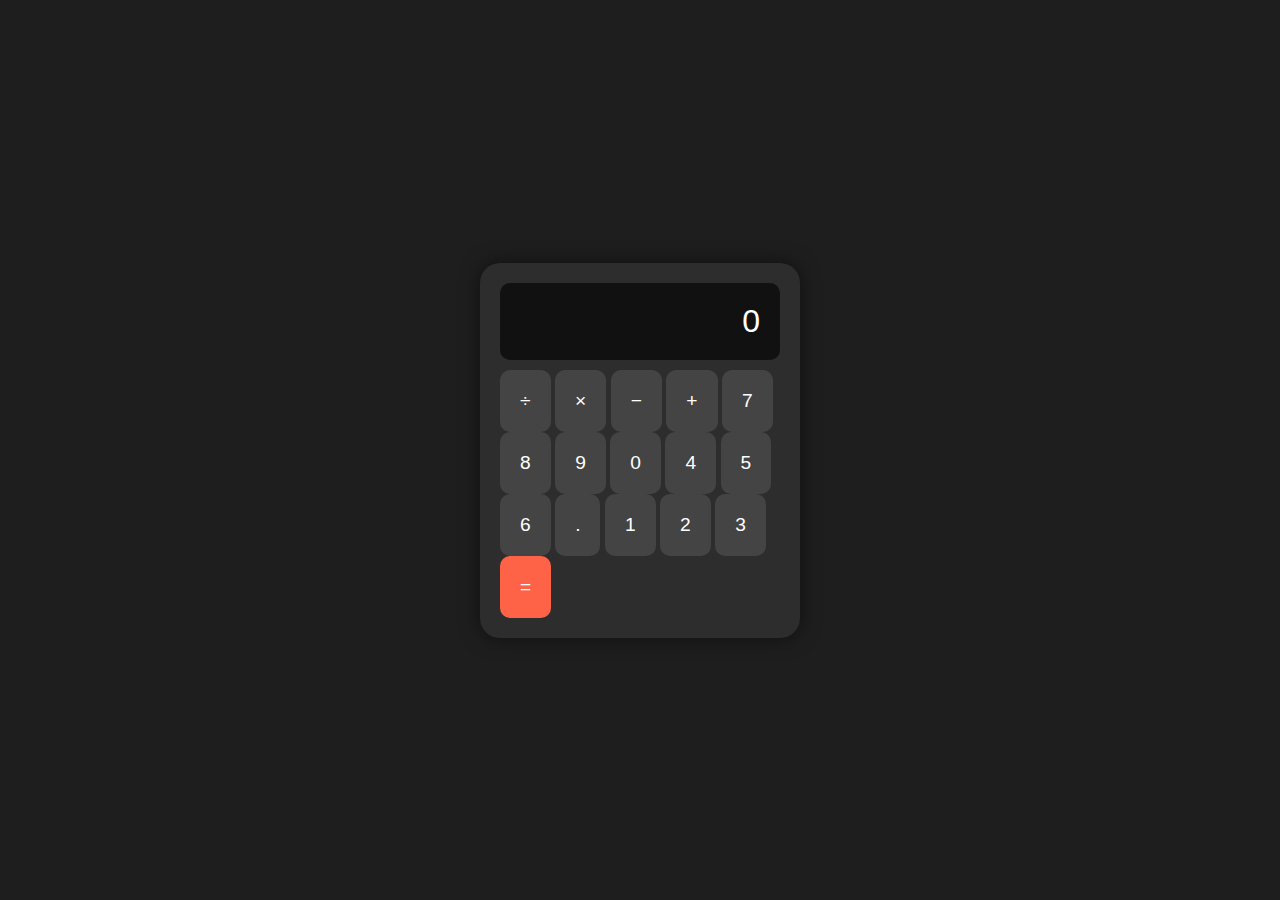
<file: calculatrice/index.html>
<!DOCTYPE html>
<html lang="fr">
    <head>
        <meta charset="UTF-8">
        <title>Calculatrice</title>
        <link rel="stylesheet" href="style.css">
    </head>
    <body>
      
        <div class="calculator">
            <div class="display" id="display">0</div>
            <div class=""buttons>
                
                <button class="btn" data-value="÷">÷</button>
                <button class="btn" data-value="×">×</button>
                <button class="btn" data-value="−">−</button>
                <button class="btn" data-value="+">+</button>


                <button class="btn" data-value="7">7</button>
                <button class="btn" data-value="8">8</button>
                <button class="btn" data-value="9">9</button>
                <button class="btn zero" data-value="0">0</button>


                <button class="btn" data-value="4">4</button>
                <button class="btn" data-value="5">5</button>
                <button class="btn" data-value="6">6</button>
                <button class="btn" data-value=".">.</button>

                <button class="btn" data-value="1">1</button>
                <button class="btn" data-value="2">2</button>
                <button class="btn" data-value="3">3</button>
                <button class="btn equal" data-vale="=">=</button>
                
                
            </div>
        </div>

        <script src="script.js"></script>
    </body>
</html>
</file>
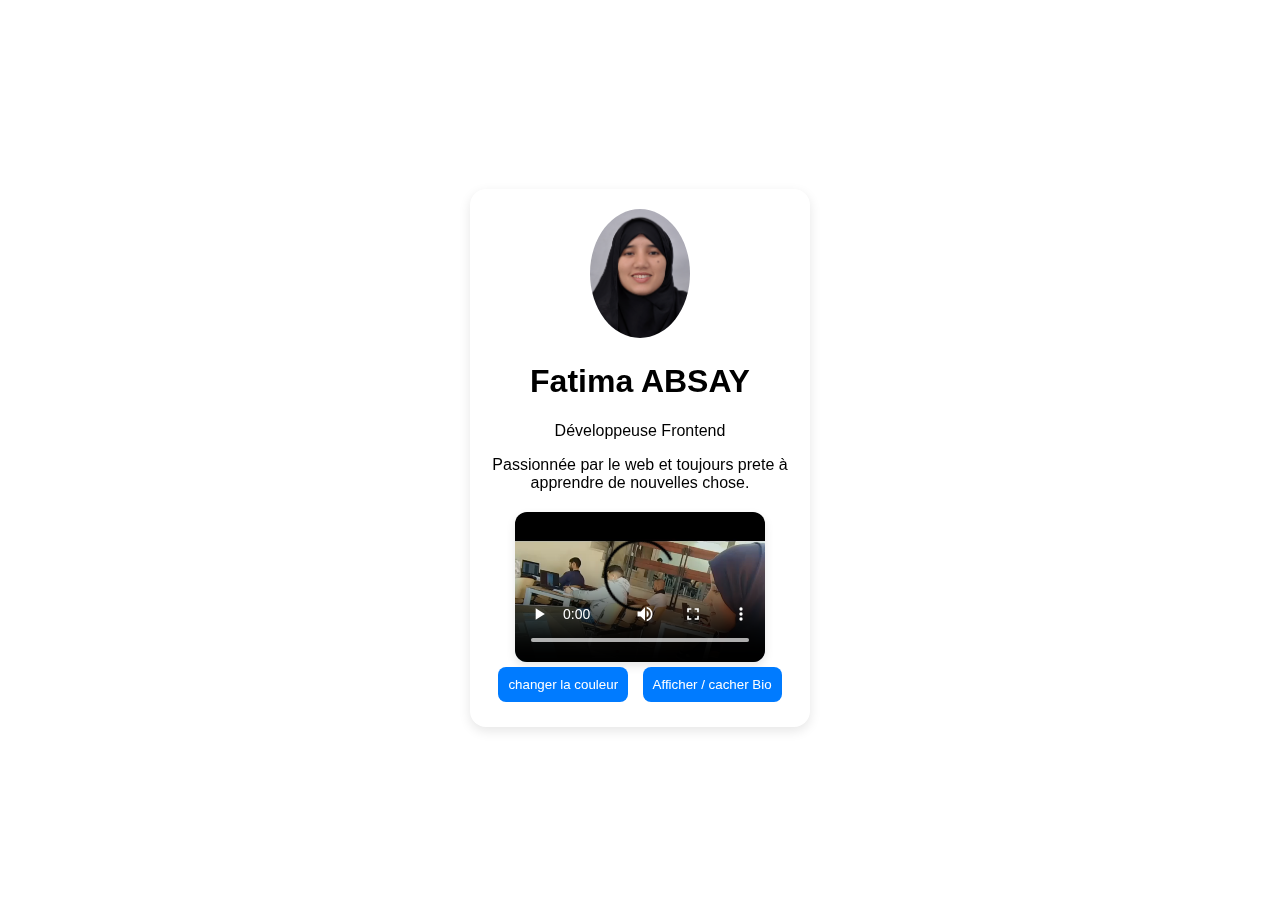
<file: carte-profil/index.html>
<!DOCTYPE html>
<html lang="fr">
    <head>
        <meta charset="UTF-8" />
        <meta name="viewport" content="width=device-width, initial-scale=1.0" />
        <link rel="stylesheet" href="style.css"/>

    </head>
    <body>
        <div class="card">
          <img src="DSC_0873.jpg" alt="photo de profil" class="profile-img">
          <h1>Fatima ABSAY</h1>
          
          <p class="job">Développeuse Frontend</p>
          <p class="bio">Passionnée par le web et toujours prete à apprendre de nouvelles chose. </p>

          <video width="100%" controls>
             <source src="vidfati.mp4" type="video/mp4">
             Votre navigateur ne prend pas en charge la lecture de vidéos.
            </video>

          <button onclick="changerCouleur()">changer la couleur</button>
          <button onclick="toggleBio()">Afficher / cacher Bio</button>

        </div>

        <script src="script.js"></script>
    </body>

</html>
</file>
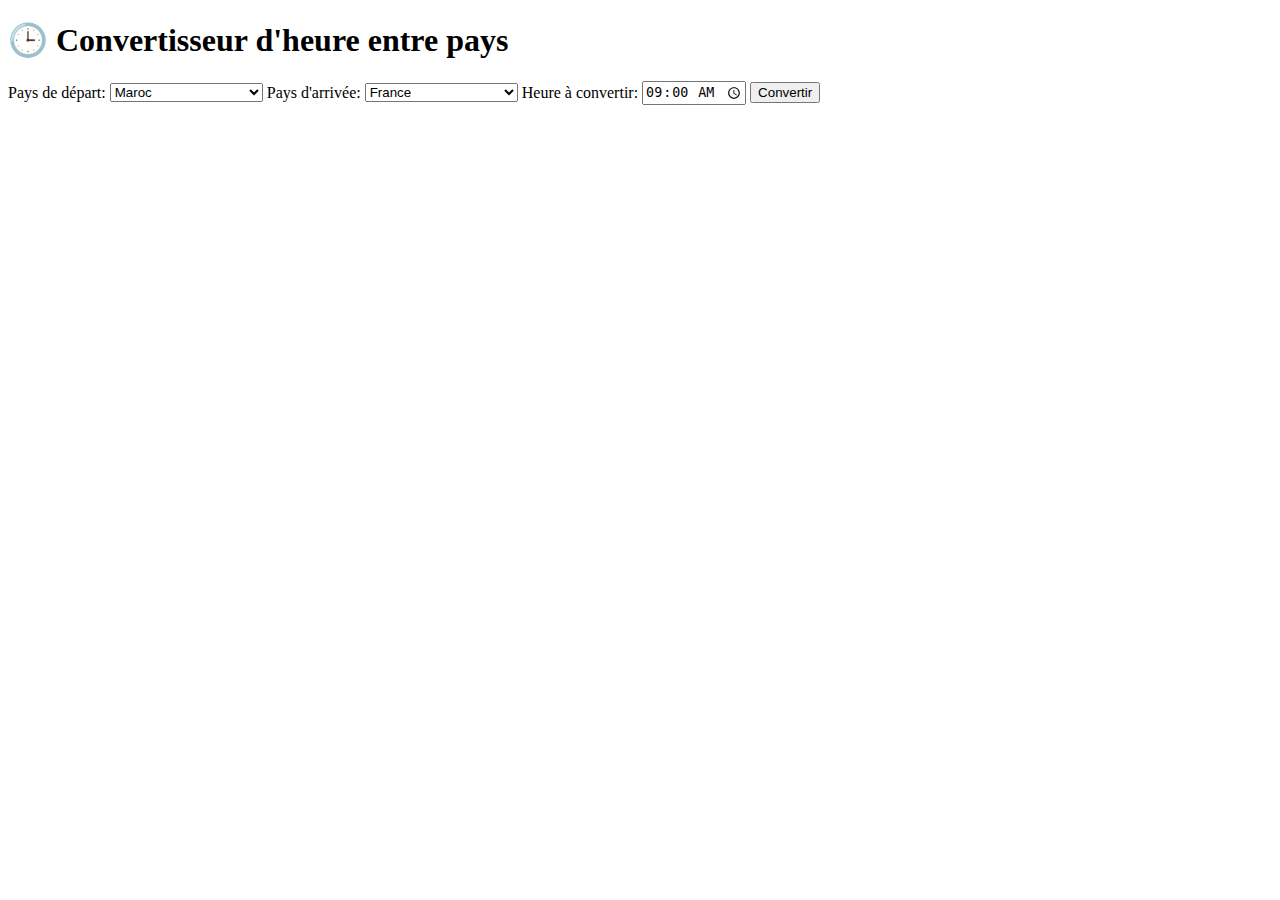
<file: Convert-heure/index.html>
<!DOCTYPE HTML>
<html>
    <head>
        <meta charset="UTF-8">
        <title>Convertisseur d'heure</title>
    </head>
    <body>
        <h1>🕒 Convertisseur d'heure entre pays</h1>

        <label for="from">Pays de départ:</label>
        <select id="from">
            <option value="Africa/Casablanca">Maroc</option>
            <option value="Europe/Paris">France</option>
            <option value="Asia/tokyo">Japon</option>
            <option value="America/New_York">Etats-Unis (New York)</option>
        </select>

        <label for="to">Pays d'arrivée:</label>
        <select id="to">
            <option value="Europ/Paris">France</option>
            <option value="Asia/tokyo">Japon</option>
            <option value="Africa/Casblanka">Maroc</option>
            <option value="America/New_York">Etats-Unis (New York)</option>
        </select>

        <label for="timeInput">Heure à convertir:</label>
        <input type="time" id="timeInput" value="09:00">

        <button onclik="convertTime()">Convertir</button>
        <p id=""result></p>
        <script src="script.js"></script>
    </body>
</html>
</file>
<file: calculatrice/style.css>
body {
  background: #1e1e1e;
  display: flex;
  justify-content: center;
  align-items: center;
  height: 100vh;
  font-family: sans-serif;
  margin: 0;
}

.calculator {
  background: #2d2d2d;
  padding: 20px;
  border-radius: 20px;
  box-shadow: 0 0 20px rgba(0,0,0,0.5);
  width: 280px;
}

.display {
  background: #111;
  color: #fff;
  font-size: 2em;
  text-align: right;
  padding: 20px;
  border-radius: 10px;
  margin-bottom: 10px;
}

.buttons {
  display: grid;
  grid-template-columns: repeat(4, 1fr);
  gap: 10px;
}

.btn {
  padding: 20px;
  font-size: 1.2em;
  border: none;
  border-radius: 10px;
  background-color: #444;
  color: white;
  cursor: pointer;
  transition: background 0.3s;
}

.btn:hover {
  background-color: #666;
}

.equal {
  grid-row: span 2;
  background-color: #ff6347;
}

.equal:hover {
  background-color: #ff3d1d;
}

.zero {
  grid-column: span 2;
}
</file>
<file: carte-profil/style.css>
body{
    font-family: Arial, sans-serif;
    background-color: #fff;
    display: flex;
    justify-content: center;
    align-items: center;
    height: 100vh;
    
}
.card{
    background-color: white;
    padding: 20px;
    border-radius: 16px;
    box-shadow: 0 4px 12px rgba(0,0,0,0.1);
    text-align: center;
    width: 300px;
    transition: background-color 0.5s;

}
.card video {
  width: 250px;       /* largeur plus petite */
  height: 150px;      /* hauteur contrôlée */
  object-fit: cover;  /* évite la déformation */
  display: block;
  margin: 20px auto 0 auto;
  border-radius: 12px;
  box-shadow: 0 4px 10px rgba(0, 0, 0, 0.1);
  transition: transform 0.3s ease;
}

.card video:hover {
  transform: scale(1.02);
}


.profile-img{
    width:  100px;
    border-radius: 50%;
}

button{
    margin-top: 10px;
    padding: 10px;
    border: none;
    background-color: #007bff;
    color: white;
    border-radius: 8px;
    cursor: pointer;
    margin: 5px;


}

button:hover{
    background-color: #0056b3;
}

@media (max-width: 500px){
    .card{
        width: 90%;
    }
}
</file>
